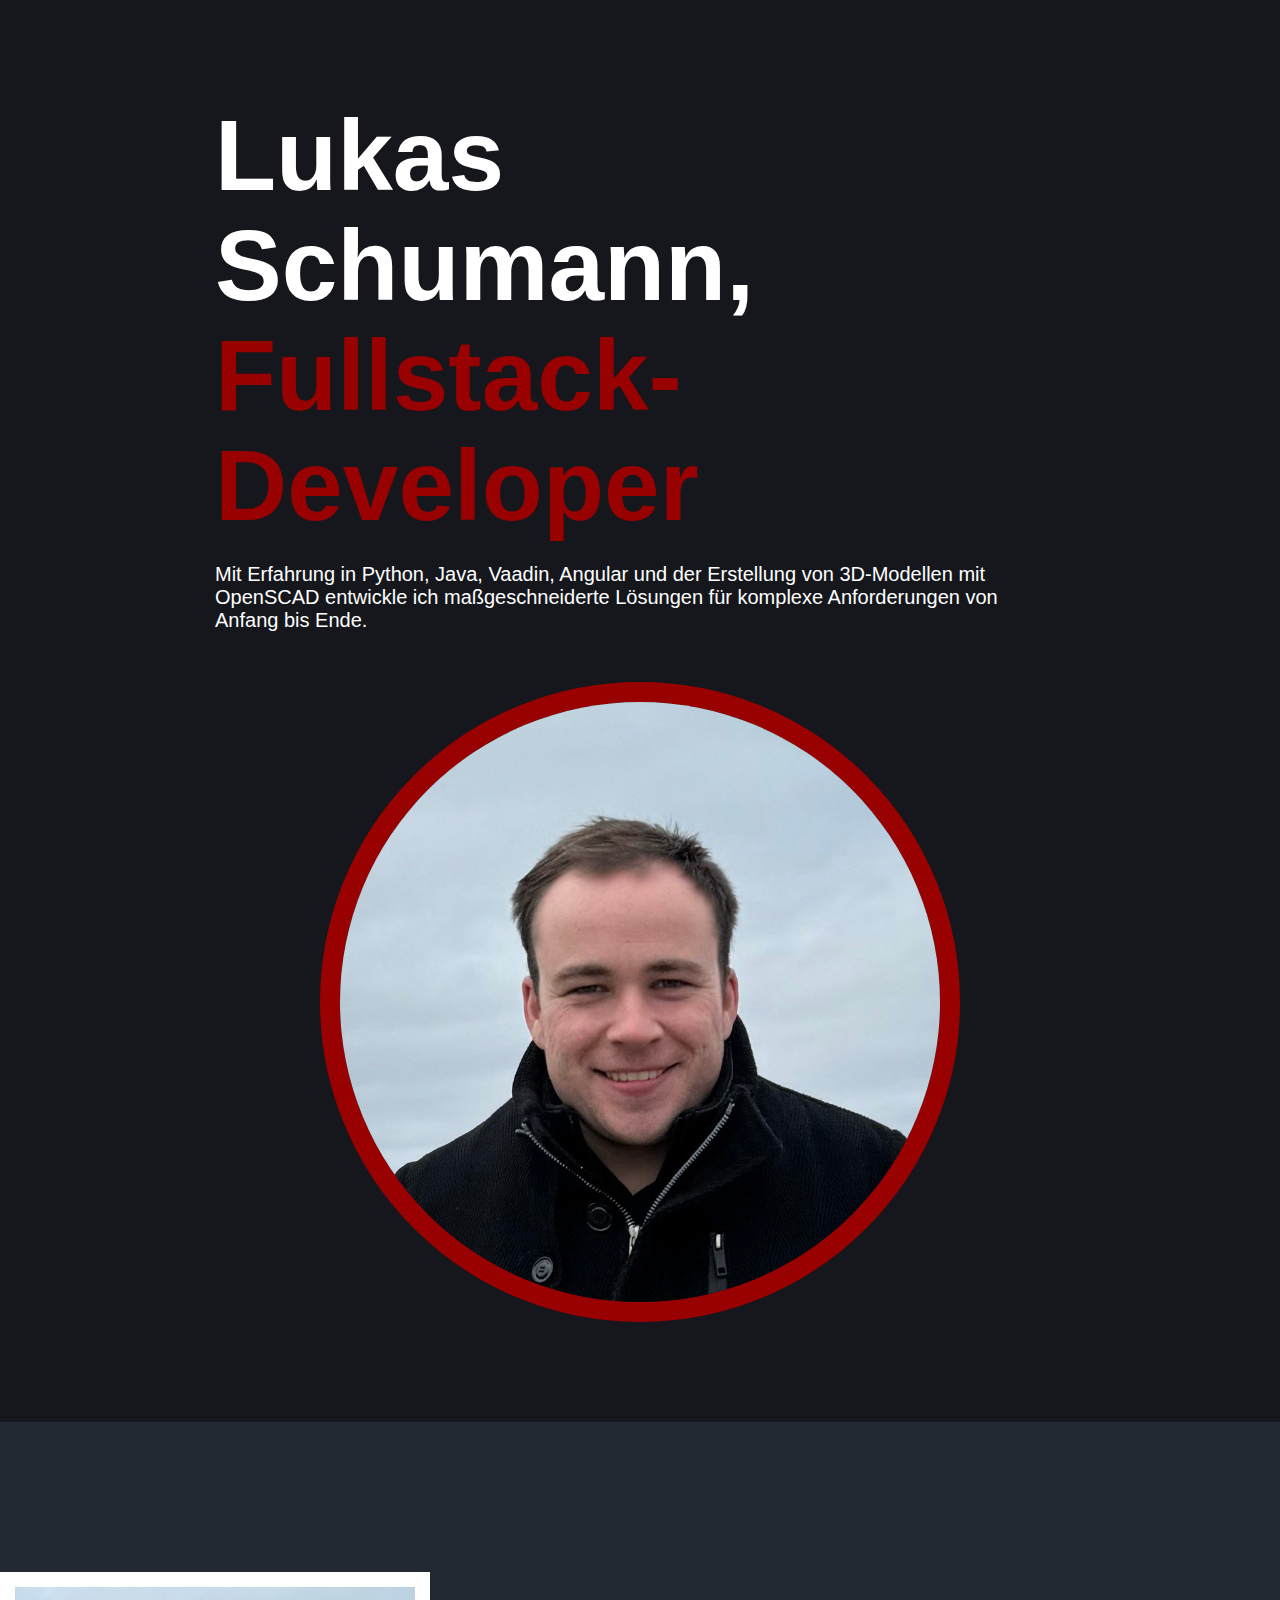
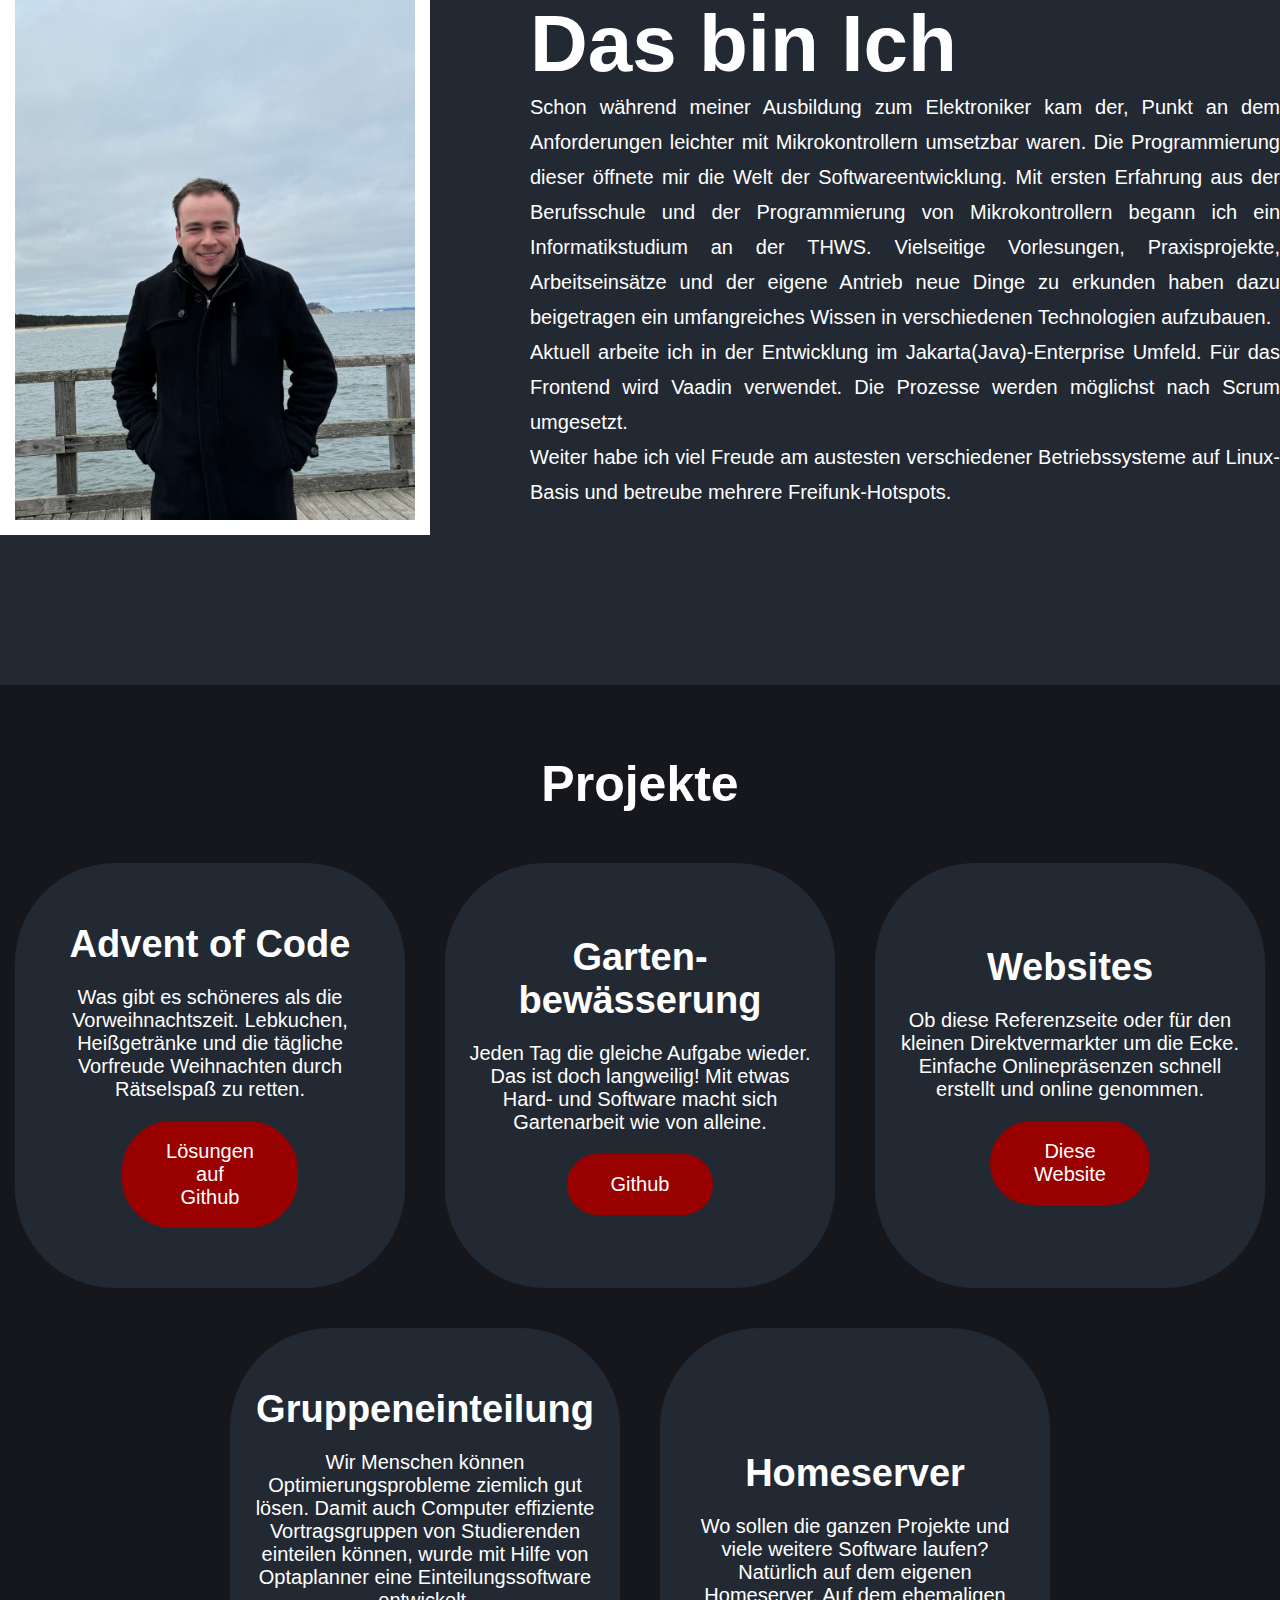
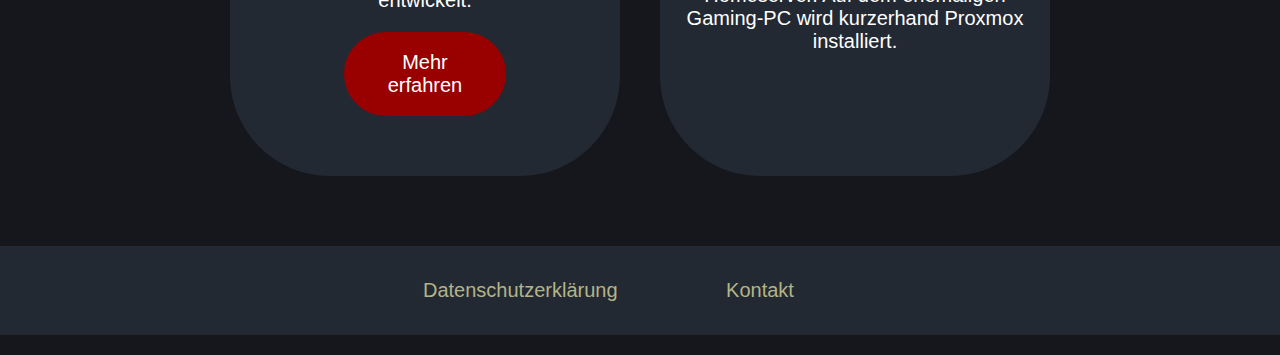
<file: website/index.html>
<!DOCTYPE html>
<html lang="de">
    <head>
        <title>Fullstack-Developer Lukas Schumann</title>
        <meta charset="utf-8">
        <meta name="viewport" content="width=device-width, initial-scale=1.0">
        <meta name="google-site-verification" content="6KbsM32L-8SLvIYjF7z0yy0tpzMAgA4UA2zj15UrsBE" />

        <link rel="stylesheet" href="styles.css">
        <link rel="stylesheet" href="header.css">
        <link rel="stylesheet" href="ueber_mich.css">
        <link rel="stylesheet" href="projects.css">
        <link rel="stylesheet" href="footer.css">

    </head>
    <body>
        <header>
            <div class="header_text">
                <h1>Lukas Schumann, <br> <span style="color: var(--main-brand-color)">Fullstack-Developer</span></h1>
                <p class="subheading"><br>Mit Erfahrung in Python, Java, Vaadin, Angular und der Erstellung von 3D-Modellen mit OpenSCAD entwickle ich maßgeschneiderte Lösungen für komplexe Anforderungen von Anfang bis Ende.</p>
            </div>
            <div class="circle_image">
                <img src="Bild_Kopf.jpg" alt="Gesichtsbild des Entwicklers">
            </div>
        </header>

        <section id="ueber_mich">
            <img src="Bild_Ganz.jpg" alt="Bild des Entwicklers">
            <div class="ueber_mich_container">
                <h2>Das bin Ich</h2>
                <p>Schon während meiner Ausbildung zum Elektroniker kam der, Punkt an dem Anforderungen leichter mit Mikrokontrollern 
                    umsetzbar waren. Die Programmierung dieser öffnete mir die Welt der Softwareentwicklung.
                    Mit ersten Erfahrung aus der Berufsschule und der Programmierung von Mikrokontrollern begann ich ein Informatikstudium
                    an der <a href="https://fiw.thws.de" target="_blank">THWS</a>. Vielseitige Vorlesungen, Praxisprojekte, Arbeitseinsätze 
                    und der eigene Antrieb neue Dinge zu erkunden haben dazu beigetragen ein umfangreiches Wissen in verschiedenen Technologien aufzubauen.
                    <br>
                    Aktuell arbeite ich in der Entwicklung im <a href="https://jakarta.ee/" target="_blank">Jakarta(Java)-Enterprise</a> Umfeld. Für das Frontend wird <a href="https://vaadin.com/" target="_blank">Vaadin</a> verwendet.
                    Die Prozesse werden möglichst nach Scrum umgesetzt.
                    <br>
                    Weiter habe ich viel Freude am austesten verschiedener Betriebssysteme auf Linux-Basis und betreube mehrere Freifunk-Hotspots.
                </p>
            </div>
        </section>

        <section id="projects">
            <h2>Projekte</h2>
            <div class="flex_container">
                <div class="card">
                    <h3>Advent of Code</h3>
                    <p>Was gibt es schöneres als die Vorweihnachtszeit. Lebkuchen, Heißgetränke 
                        und die tägliche Vorfreude Weihnachten durch Rätselspaß zu retten.</p>
                    <a href="https://github.com/schumidu" target="_blank">Lösungen auf Github</a>
                </div>
                <div class="card">
                    <h3>Garten&shybewässerung</h3>
                    <p>Jeden Tag die gleiche Aufgabe wieder. Das ist doch langweilig!
                        Mit etwas Hard- und Software macht sich Gartenarbeit wie von alleine.
                    </p>
                    <a href="https://github.com/schumidu" target="_blank">Github</a>
                </div>
                <div class="card">
                    <h3>Websites</h3>
                    <p>Ob diese Referenzseite oder für den kleinen Direktvermarkter um die Ecke. 
                        Einfache Onlinepräsenzen schnell erstellt und online genommen.
                    </p>
                    <a href="#">Diese Website</a>
                </div>
                <div class="card">
                    <h3>Gruppen&shyeinteilung</h3>
                    <p>Wir Menschen können Optimierungsprobleme ziemlich gut lösen.
                        Damit auch Computer effiziente Vortragsgruppen von Studierenden einteilen können,
                        wurde mit Hilfe von Optaplanner eine Einteilungssoftware entwickelt.
                    </p>
                    <a href="https://fiw.thws.de/studium/studentische-projekte/generierung-einer-gruppenein-bzw-zuteilung/">Mehr erfahren</a>
                </div>
                <div class="card">
                    <h3>Homeserver</h3>
                    <p>Wo sollen die ganzen Projekte und viele weitere Software laufen?
                        Natürlich auf dem eigenen Homeserver. Auf dem ehemaligen Gaming-PC wird kurzerhand Proxmox installiert.
                    </p>
                </div>
            </div>
        </section>

        <footer id="link_section">
            <div class="flex_container">
                <div class="footer_item">
                    <a href="datenschutzerk.html">Datenschutzerklärung</a>
                </div>
                <div class="footer_item">
                    <a href="kontakt.html">Kontakt</a>
                </div>
            </div>
        </footer>
        
    </body>
</html>
</file>
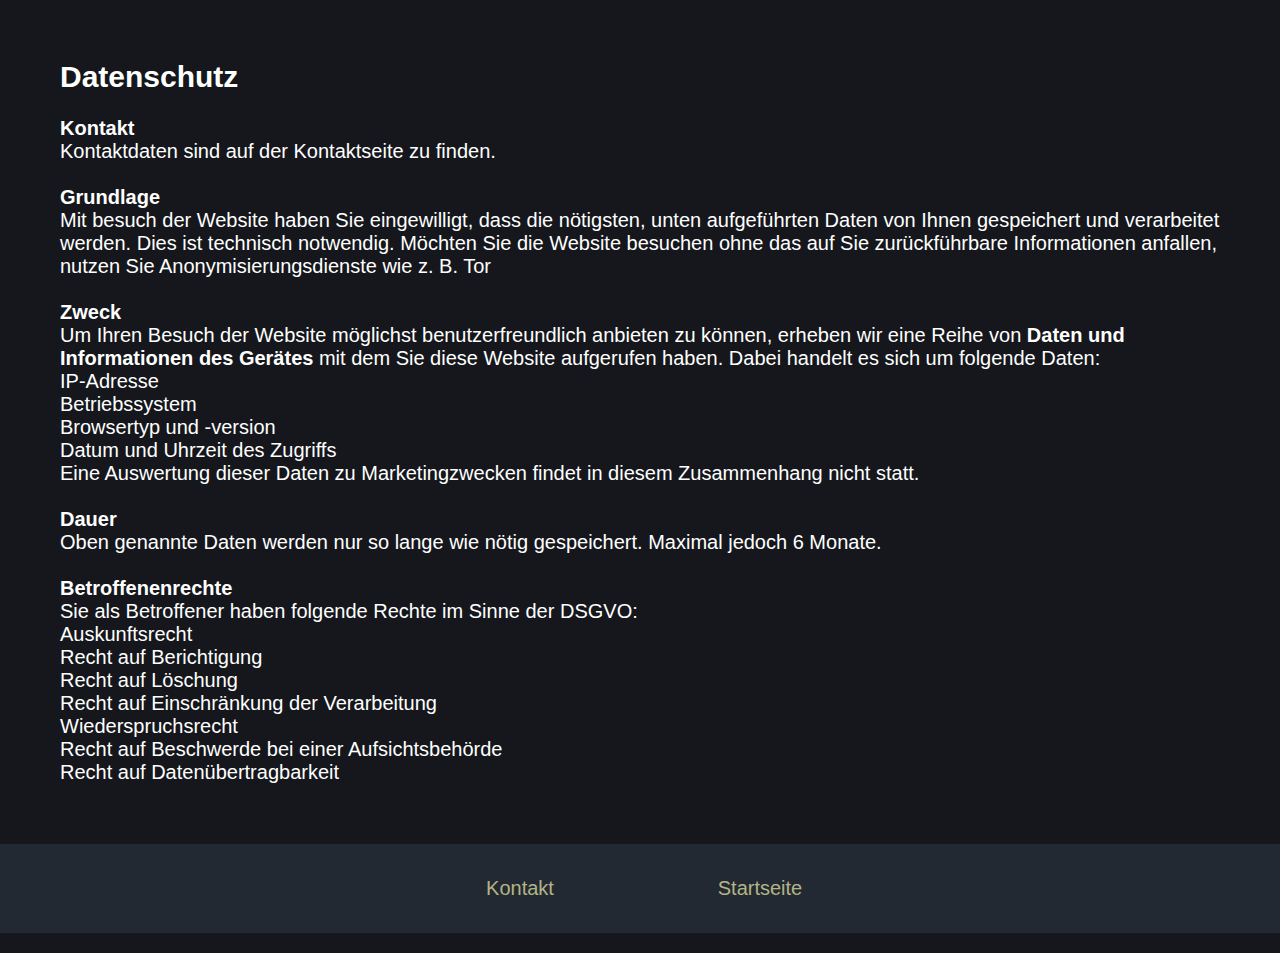
<file: website/datenschutzerk.html>
<!DOCTYPE html>
<html lang="de">
    <head>
        <title>Datenschutzerklärungy</title>
        <meta charset="utf-8">
        <meta name="viewport" content="width=device-width, initial-scale=1.0">
        <link rel="stylesheet" href="styles.css">
        <link rel="stylesheet" href="datenschutzerk.css">
        <link rel="stylesheet" href="footer.css">
    </head>
    <body>
        <section>
            <h2>Datenschutz</h2>
            <br>
            <h4><a href="kontakt.html">Kontakt</a></h4>
            <p>Kontaktdaten sind auf der Kontaktseite zu finden.</p>
            <br>
            <h4>Grundlage</h4>
            <p>
                Mit besuch der Website haben Sie eingewilligt, dass die nötigsten, unten aufgeführten Daten von Ihnen gespeichert und verarbeitet werden. Dies ist technisch notwendig.
                Möchten Sie die Website besuchen ohne das auf Sie zurückführbare Informationen anfallen, nutzen Sie Anonymisierungsdienste wie z. B. <a href="https://www.torproject.org/">Tor</a>
            </p>
            <br>
            <h4>Zweck</h4>
            <p>
                Um Ihren Besuch der Website möglichst benutzerfreundlich anbieten zu können, erheben wir eine Reihe von <b>Daten und Informationen des Gerätes</b> mit dem Sie diese Website aufgerufen haben. Dabei handelt es sich um folgende Daten:
                <ul>
                    <li>
                        IP-Adresse
                    </li>
                    <li>
                        Betriebssystem
                    </li>
                    <li>
                        Browsertyp und -version
                    </li>
                    <li>
                        Datum und Uhrzeit des Zugriffs
                    </li>
                </ul>
                Eine Auswertung dieser Daten zu Marketingzwecken findet in diesem Zusammenhang nicht statt.
            </p>
            <br/>
            <h4>Dauer</h4>
            <p>Oben genannte Daten werden nur so lange wie nötig gespeichert. Maximal jedoch 6 Monate.</p>
            <br/>
            <h4>Betroffenenrechte</h4>
            <p>
                Sie als Betroffener haben folgende Rechte im Sinne der DSGVO:
                <ul>
                    <li>Auskunftsrecht</li>
                    <li>Recht auf Berichtigung<li>
                    <li>Recht auf Löschung</li>
                    <li>Recht auf Einschränkung der Verarbeitung</li>
                    <li>Wiederspruchsrecht</li>
                    <li>Recht auf Beschwerde bei einer Aufsichtsbehörde</li>
                    <li>Recht auf Datenübertragbarkeit</li>
                </ul>
            </p>
        </section>
        <footer id="link_section">
            <div class="flex_container">
                <div class="footer_item">
                    <a href="kontakt.html">Kontakt</a>
                </div>
                <div class="footer_item">
                    <a href="index.html">Startseite</a>
                </div>
            </div>
        </footer>
    </body>
</html>
</file>
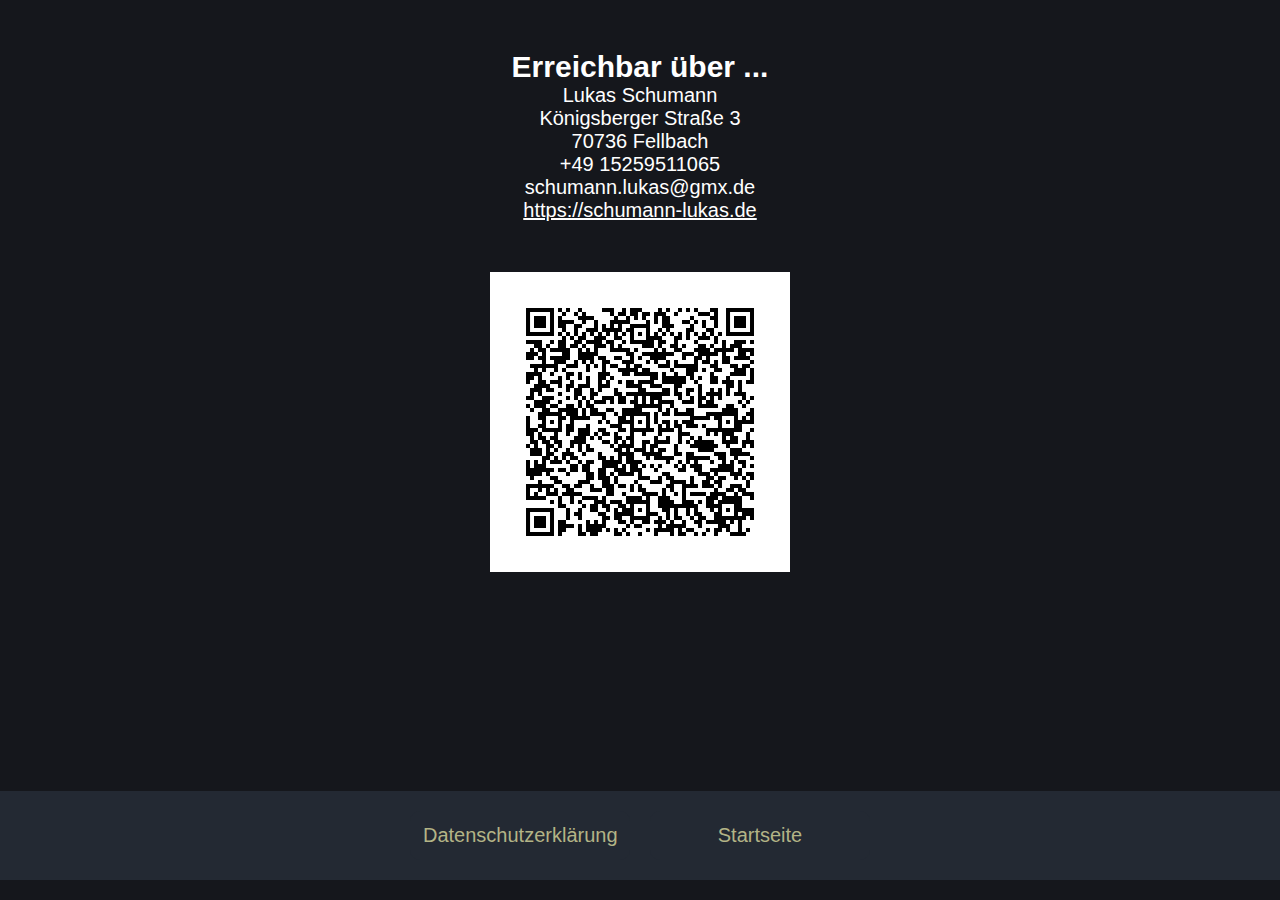
<file: website/kontakt.html>
<!DOCTYPE html>
<html lang="de">
    <head>
        <title>Kontakt</title>
        <meta charset="utf-8">
        <meta name="viewport" content="width=device-width, initial-scale=1.0">
        <link rel="stylesheet" href="styles.css">
        <link rel="stylesheet" href="kontakt.css">
        <link rel="stylesheet" href="footer.css">
    </head>
    <body>
        <section id="kontakt">
            <div class="humanReadable">
                <h2>Erreichbar über ...</h2>
                <p>
                    Lukas Schumann
                </p>
                <p>
                    Königsberger Straße 3
                </p>
                <p>
                    70736 Fellbach
                </p>
                <p>
                    +49 15259511065
                </p>
                <p>
                    schumann.lukas@gmx.de
                </p>
                <p>
                    <a style="color: var(--text-color); text-decoration: underline;" href="https://schumann-lukas.de">https://schumann-lukas.de</a>
                </p>
            </div>        
            <div id="qrCode">
                <img src="vCard.png" alt="qrCode mit Kontaktinformationen">
            </div>
        </section>
        <footer id="link_section">
            <div class="flex_container">
                <div class="footer_item">
                    <a href="datenschutzerk.html">Datenschutzerklärung</a>
                </div>
                <div class="footer_item">
                    <a href="index.html">Startseite</a>
                </div>
            </div>
        </footer>
    </body>
</html>
</file>
<file: website/styles.css>
:root{
    --main-brand-color: #990000;
    --primary-color: #15171C;
    --secondary-color: #232933;
    --light-secondary-color: #2E3744;
    --text-color: white;
    --secondary-text-color: #b3b486;

}

* {
    margin: 0;
    padding: 0;
}

body {
    min-height: 100vh;
    background-color: var(--primary-color);
    font-size: 20px;
    font-family: Tahoma, Verdana, sans-serif;
    color: var(--text-color);

    display: flex;
    flex-direction: column;
}

a {
    text-decoration: none;
}

a:hover{
    color: var(--text-color);
  }
  
a:hover::after{
width: 100%;
}

h1{
    font-size: 100px;
    line-height: 110%;
}

h3{
    font-size: 38px;
}

@media(max-width: 800px){
    body{
        font-size: 16px;
    }
    h3{
        font-size: 28px;
    }
    h1{
        font-size: 12vw;
        text-align: center;
    }
    .subheading{
        text-align: center;
    }
}
</file>
<file: website/header.css>
header {
    padding: 100px 25px;
    display: flex;
    justify-content: center;
    align-items: center;
    flex-wrap: wrap;
    gap: 50px;
}

.header_text {
    width: 850px;
}

.circle_image {
    height: 600px;
    width: 600px;

    max-width: 80vw;
    max-height: 80vw;

    overflow: hidden;
    border-radius: 50%;
    border: 20px solid var(--main-brand-color);


    display: flex;
    justify-content: center;
    align-items: center;
}

.circle_image img {
    width: 100%;
}
</file>
<file: website/ueber_mich.css>
#ueber_mich {
    padding: 150px 0;
    background-color: var(--secondary-color);

    display: flex;
    justify-content: center;
    align-items: center;
    gap: 100px;

    flex-wrap: wrap-reverse;
}

.ueber_mich_container {
    width: 750px;
    max-width: 90%;
}

#ueber_mich img {
    width: 400px;
    max-width: calc(90% - 30px);
    border: 15px solid var(--text-color)
}

.ueber_mich_container h2 {
    font-size: 80px;
}

.ueber_mich_container p {
    text-align: justify;
    line-height: 175%;
}

@media(max-width: 800px){
    #ueber_mich{
        padding: 50px 0;
    }
    .ueber_mich_container h2{
        text-align: center;
        font-size: 12vw;
    }
}
</file>
<file: website/projects.css>
#projects {
    padding: 70px 0;
    background-color: var(--primary-color);
}

#projects h2{
    font-size: 50px;
    text-align: center;
}

#projects .flex_container {
    margin-top: 50px;
    display: flex;
    justify-content: center;
    flex-wrap: wrap;
    gap: 40px;
}

.card{
    width: 350px;
    max-width: calc(90% - 40px);
    background-color: var(--secondary-color);
    border-radius: 100px;
    padding: 60px 20px;

    display: flex;
    flex-direction: column;
    justify-content: center;
    gap: 20px;
}


.card *{
    text-align: center;
}

.card a {
    background-color: var(--main-brand-color);
    width: min-content;
    padding: 15px 40px;
    border-radius: 50px;
    margin: 0 auto;
    /* text-decoration: none; */
    color: var(--text-color);
    border: 4px solid var(--main-brand-color);
    transition: 200ms ease-in-out;
}

.card a:hover {
    background: transparent;
}

@media(max-width: 500px){
    #projects h2{
        font-size: 12vw;
    }
}

a, a:hover, a:focus, a:active {
    /* text-decoration: none; */
    color: inherit;
}
</file>
<file: website/footer.css>
#link_section {
    background-color: var(--secondary-color);
    padding: 20px 0
}

footer {
  margin-bottom: 20px;
  justify-content: center;

  margin-top: auto;

  width: 100%;
}

footer .flex_container {
  display: flex;
  justify-content: center;
  flex-wrap: wrap;
  gap: 20px;
}

footer a{
  color: var(--secondary-text-color);
  position: relative;
  padding: 3px;
}


.footer_item{
  width: 200px;
  max-width: calc(90% - 40px);
  background-color: var(--secondary-color);
  border-radius: 10px;
  padding: 10px 10px;

  display: flex;
  flex-direction: column;
  justify-content: center;
  gap: 10px;
}

.footer_item *{
  text-align: center;
}
</file>
<file: website/datenschutzerk.css>
section {
    color: var(--text-color);
    padding: 60px;
}

section li {
    list-style-type: none;
}

section a {
    color: var(--text-color);
}
</file>
<file: website/kontakt.css>
#kontakt {
    padding: 100px 25p;
    /* display: flex;
    justify-content: center;
    flex-wrap: wrap; */
    height: 100%;
    gap: 50px;
}

.humanReadable {
    /* margin-left: auto; */
    /* margin-right: auto; */

    margin: 50px;
    /* padding: 50px; */

    text-align: center;
}

#qrCode {
    width: 300px;
    height: 300px;

    margin-left: auto;
    margin-right: auto;
}

#qrCode img {
    width: 100%;
}
</file>
